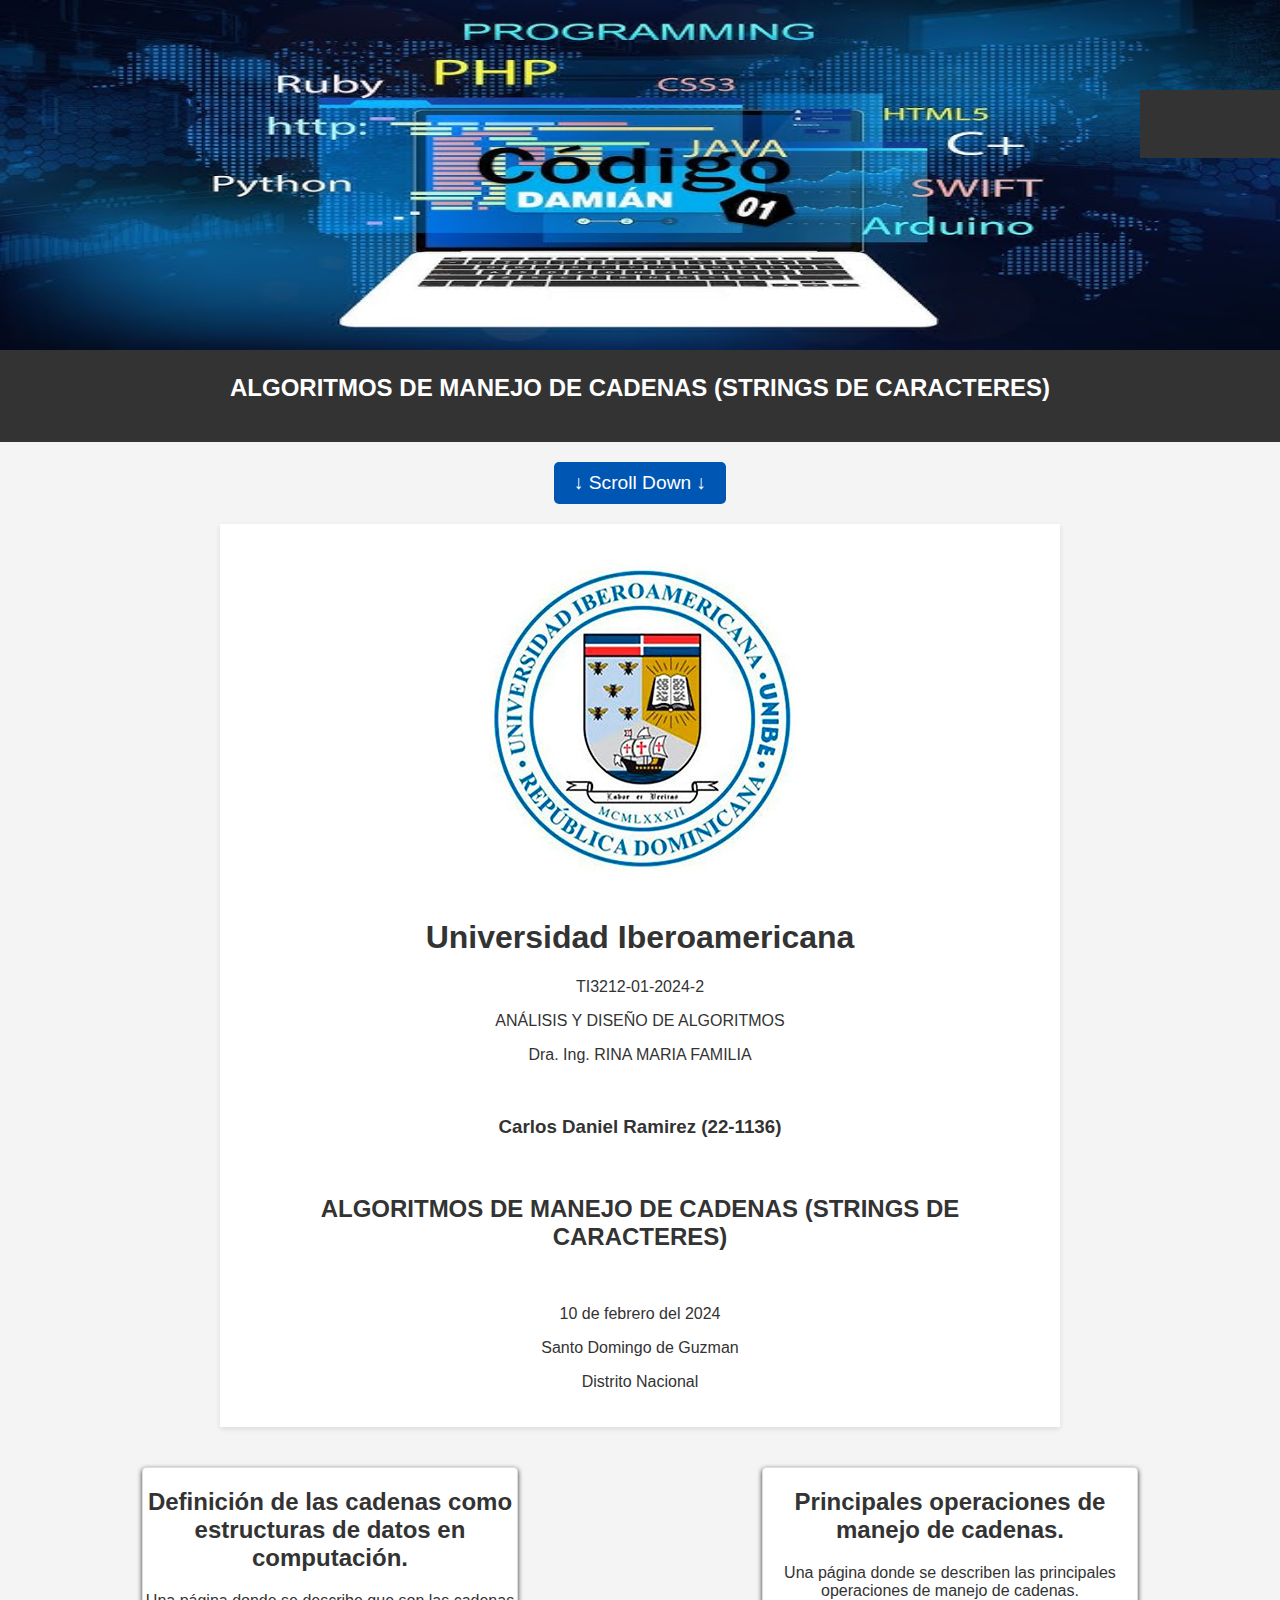
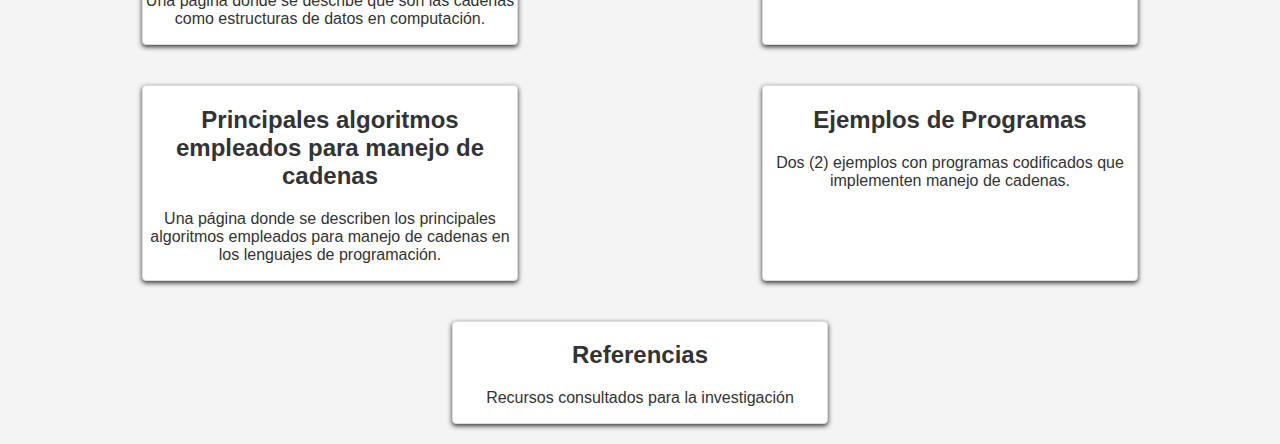
<file: index.html>
<!DOCTYPE html>
<html lang="es">
<head>
    <meta charset="UTF-8">
    <title>ANÁLISIS Y DISEÑO DE ALGORITMOS</title>
    <link rel="stylesheet" href="styles.css">
</head>
<body>
    <header>
        <img src="images/banner.jpeg" alt="Banner de Teoría de Autómatas y Compiladores" class="banner">
        <h2>ALGORITMOS DE MANEJO DE CADENAS (STRINGS DE CARACTERES)</h2>
    </header>
    <main>
        <div class="scroll-down-button-container">
            <button class="scroll-down-button" onclick="scrollToCards()">↓ Scroll Down ↓</button>
        </div>
        <div class="course-details">
            <img src="images/logo-unibe.jpeg" alt="Logo UNIBE">
            <h1>Universidad Iberoamericana</h1>
            <p>TI3212-01-2024-2</p>
            <p>ANÁLISIS Y DISEÑO DE ALGORITMOS</p>
            <p>Dra. Ing. RINA MARIA FAMILIA</p>
            <br/>
            <h3>Carlos Daniel Ramirez (22-1136)</h3>
            <br/>
            <h2>ALGORITMOS DE MANEJO DE CADENAS (STRINGS DE CARACTERES)</h2>
            <br/>
            <p>10 de febrero del 2024</p>
            <p>Santo Domingo de Guzman</p>
            <p>Distrito Nacional</p>
        </div>
        <section class="card-container">
            <!-- Card for compilers definition page -->
            <a href="blog-01.html" class="card">
                <h2>Definición de las cadenas como estructuras de datos en computación.</h2>
                <p>Una página donde se describe que son las cadenas como estructuras de datos en computación.</p>
            </a>
            <!-- Card for compiler structure page -->
            <a href="blog-02.html" class="card">
                <h2>Principales operaciones de manejo de cadenas.</h2>
                <p>Una página donde se describen las principales operaciones de manejo de cadenas.</p>
            </a>
            <!-- Card for intermediate and final code generation -->
            <a href="blog-03.html" class="card">
                <h2>Principales algoritmos empleados para manejo de cadenas</h2>
                <p>Una página donde se describen los principales algoritmos empleados para manejo de cadenas en los lenguajes de programación.</p>
            </a>
            <!-- Card for compilation process phases -->
            <a href="blog-04.html" class="card">
                <h2>Ejemplos de Programas</h2>
                <p>Dos (2) ejemplos con programas codificados que implementen manejo de cadenas.</p>
            </a>
            <!-- Card for references -->
            <a href="blog-references.html" class="card">
                <h2>Referencias</h2>
                <p>Recursos consultados para la investigación</p>
            </a>
        </section>
    </main>
    <footer class="social-media">
        <!-- Social media icons -->
        <a href="#" class="social-icon"><i class="fab fa-facebook-f"></i></a>
        <a href="#" class="social-icon"><i class="fab fa-twitter"></i></a>
        <a href="#" class="social-icon"><i class="fab fa-google-plus-g"></i></a>
        <a href="#" class="social-icon"><i class="fab fa-pinterest-p"></i></a>
        <a href="#" class="social-icon"><i class="fab fa-linkedin-in"></i></a>
        <a href="#" class="social-icon"><i class="fas fa-plus"></i></a>
        <a href="#" class="social-icon"><i class="fas fa-percentage"></i></a>
    </footer>
    <script src="script.js"></script>
</body>
</html>
</file>
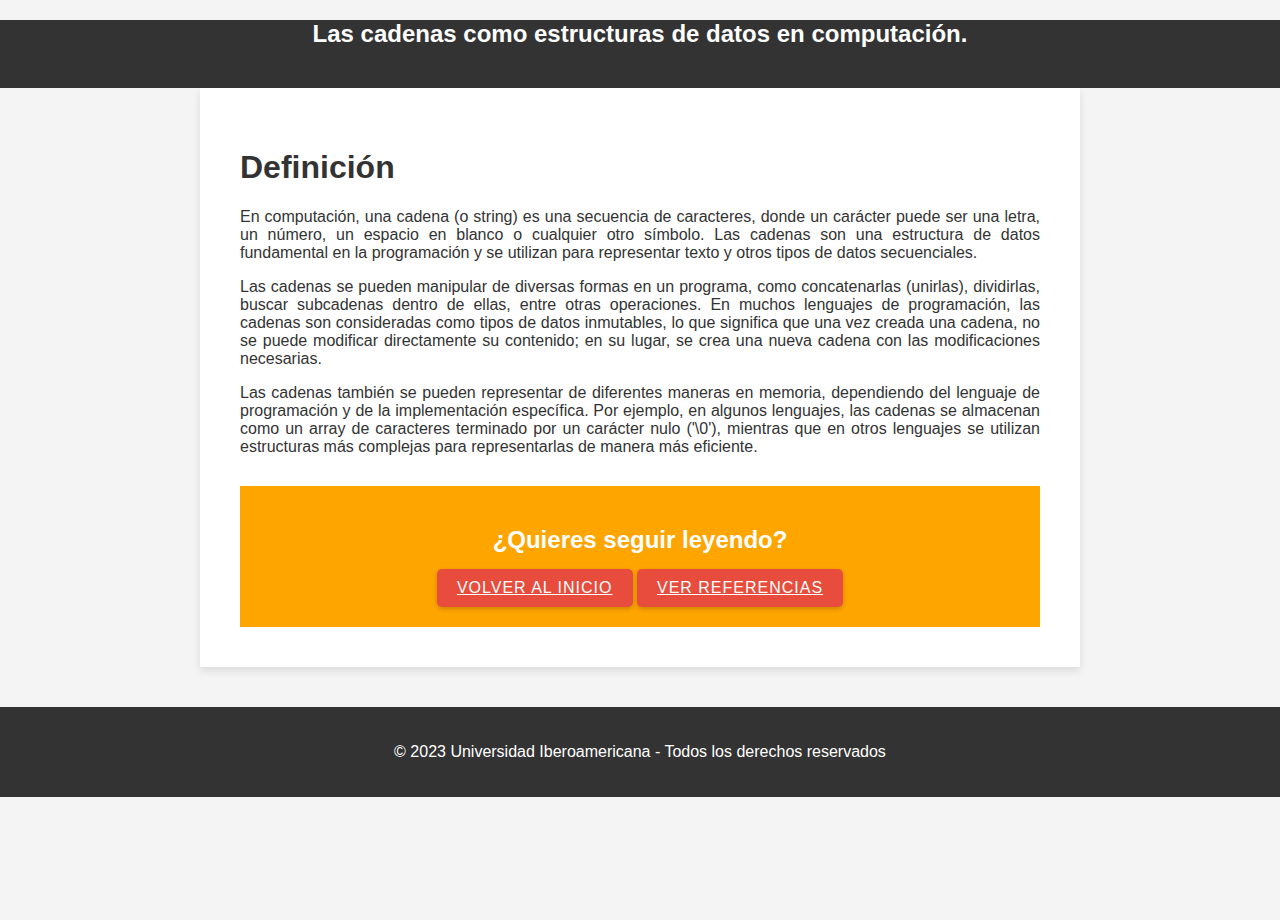
<file: blog-01.html>
<!DOCTYPE html>
<html lang="es">

<head>
    <meta charset="UTF-8">
    <title>ANÁLISIS Y DISEÑO DE ALGORITMOS</title>
    <link rel="stylesheet" href="styles.css">
    <link rel="stylesheet" href="https://cdnjs.cloudflare.com/ajax/libs/font-awesome/5.15.1/css/all.min.css">
</head>
<header>
    <h2>Las cadenas como estructuras de datos en computación.</h2>
</header>

<body>
    <div class="content-container">
        <h1>Definición</h1>

        <p>En computación, una cadena (o string) es una secuencia de caracteres, donde un carácter puede ser una letra, un número, un espacio en blanco o cualquier otro símbolo. Las cadenas son una estructura de datos fundamental en la programación y se utilizan para representar texto y otros tipos de datos secuenciales.</p>

        <p>Las cadenas se pueden manipular de diversas formas en un programa, como concatenarlas (unirlas), dividirlas, buscar subcadenas dentro de ellas, entre otras operaciones. En muchos lenguajes de programación, las cadenas son consideradas como tipos de datos inmutables, lo que significa que una vez creada una cadena, no se puede modificar directamente su contenido; en su lugar, se crea una nueva cadena con las modificaciones necesarias.</p>

        <p>Las cadenas también se pueden representar de diferentes maneras en memoria, dependiendo del lenguaje de programación y de la implementación específica. Por ejemplo, en algunos lenguajes, las cadenas se almacenan como un array de caracteres terminado por un carácter nulo ('\0'), mientras que en otros lenguajes se utilizan estructuras más complejas para representarlas de manera más eficiente.</p>

        <section class="cta-section">
            <h2>¿Quieres seguir leyendo?</h2>
            <a href="index.html" class="cta-button">Volver al inicio</a>
            <a href="blog-references.html" class="cta-button">Ver Referencias</a>
        </section>
    </div>
</body>
<script src="script.js"></script>
<footer>
    <p>&copy; 2023 Universidad Iberoamericana - Todos los derechos reservados</p>
</footer>

</html>
</file>
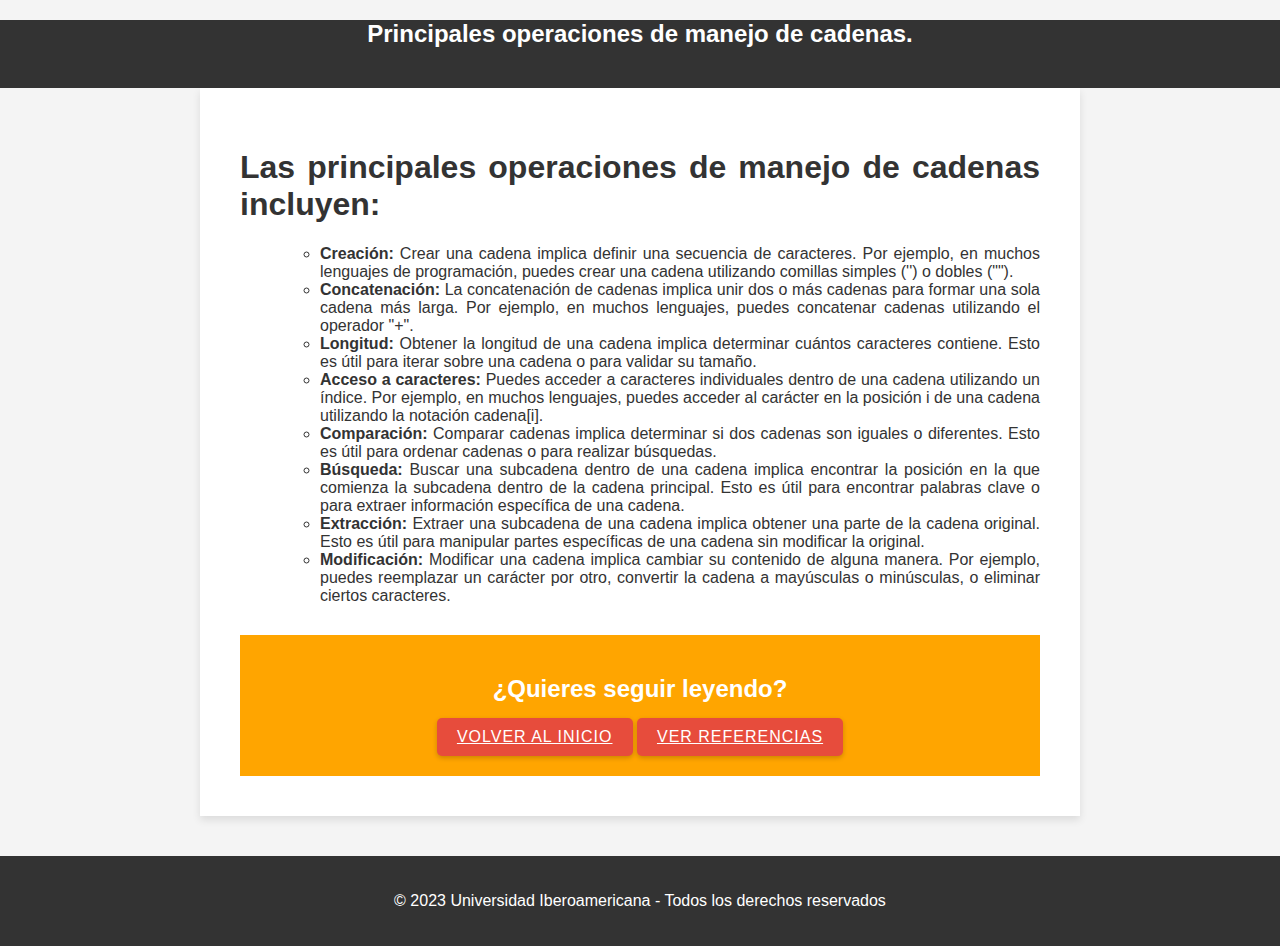
<file: blog-02.html>
<!DOCTYPE html>
<html lang="es">

<head>
    <meta charset="UTF-8">
    <title>ANÁLISIS Y DISEÑO DE ALGORITMOS</title>
    <link rel="stylesheet" href="styles.css">
    <link rel="stylesheet" href="https://cdnjs.cloudflare.com/ajax/libs/font-awesome/5.15.1/css/all.min.css">
</head>
<header>
    <h2>Principales operaciones de manejo de cadenas.</h2>
</header>

<body>
    <div class="content-container">
        <h1>Las principales operaciones de manejo de cadenas incluyen:</h1>

        <ul>
            <ul>
                <li><strong>Creación:</strong> Crear una cadena implica definir una secuencia de caracteres. Por ejemplo, en muchos lenguajes de programación, puedes crear una cadena utilizando comillas simples ('') o dobles ("").</li>

                <li><strong>Concatenación:</strong> La concatenación de cadenas implica unir dos o más cadenas para formar una sola cadena más larga. Por ejemplo, en muchos lenguajes, puedes concatenar cadenas utilizando el operador "+".</li>

                <li><strong>Longitud:</strong> Obtener la longitud de una cadena implica determinar cuántos caracteres contiene. Esto es útil para iterar sobre una cadena o para validar su tamaño.</li>

                <li><strong>Acceso a caracteres:</strong> Puedes acceder a caracteres individuales dentro de una cadena utilizando un índice. Por ejemplo, en muchos lenguajes, puedes acceder al carácter en la posición i de una cadena utilizando la notación cadena[i].</li>

                <li><strong>Comparación:</strong> Comparar cadenas implica determinar si dos cadenas son iguales o diferentes. Esto es útil para ordenar cadenas o para realizar búsquedas.</li>

                <li><strong>Búsqueda:</strong> Buscar una subcadena dentro de una cadena implica encontrar la posición en la que comienza la subcadena dentro de la cadena principal. Esto es útil para encontrar palabras clave o para extraer información específica de una cadena.</li>

                <li><strong>Extracción:</strong> Extraer una subcadena de una cadena implica obtener una parte de la cadena original. Esto es útil para manipular partes específicas de una cadena sin modificar la original.</li>

                <li><strong>Modificación:</strong> Modificar una cadena implica cambiar su contenido de alguna manera. Por ejemplo, puedes reemplazar un carácter por otro, convertir la cadena a mayúsculas o minúsculas, o eliminar ciertos caracteres.</li>
            </ul>
              
        </ul>

        <section class="cta-section">
            <h2>¿Quieres seguir leyendo?</h2>
            <a href="index.html" class="cta-button">Volver al inicio</a>
            <a href="blog-references.html" class="cta-button">Ver Referencias</a>
        </section>
    </div>
</body>
<script src="script.js"></script>
<footer>
    <p>&copy; 2023 Universidad Iberoamericana - Todos los derechos reservados</p>
</footer>

</html>
</file>
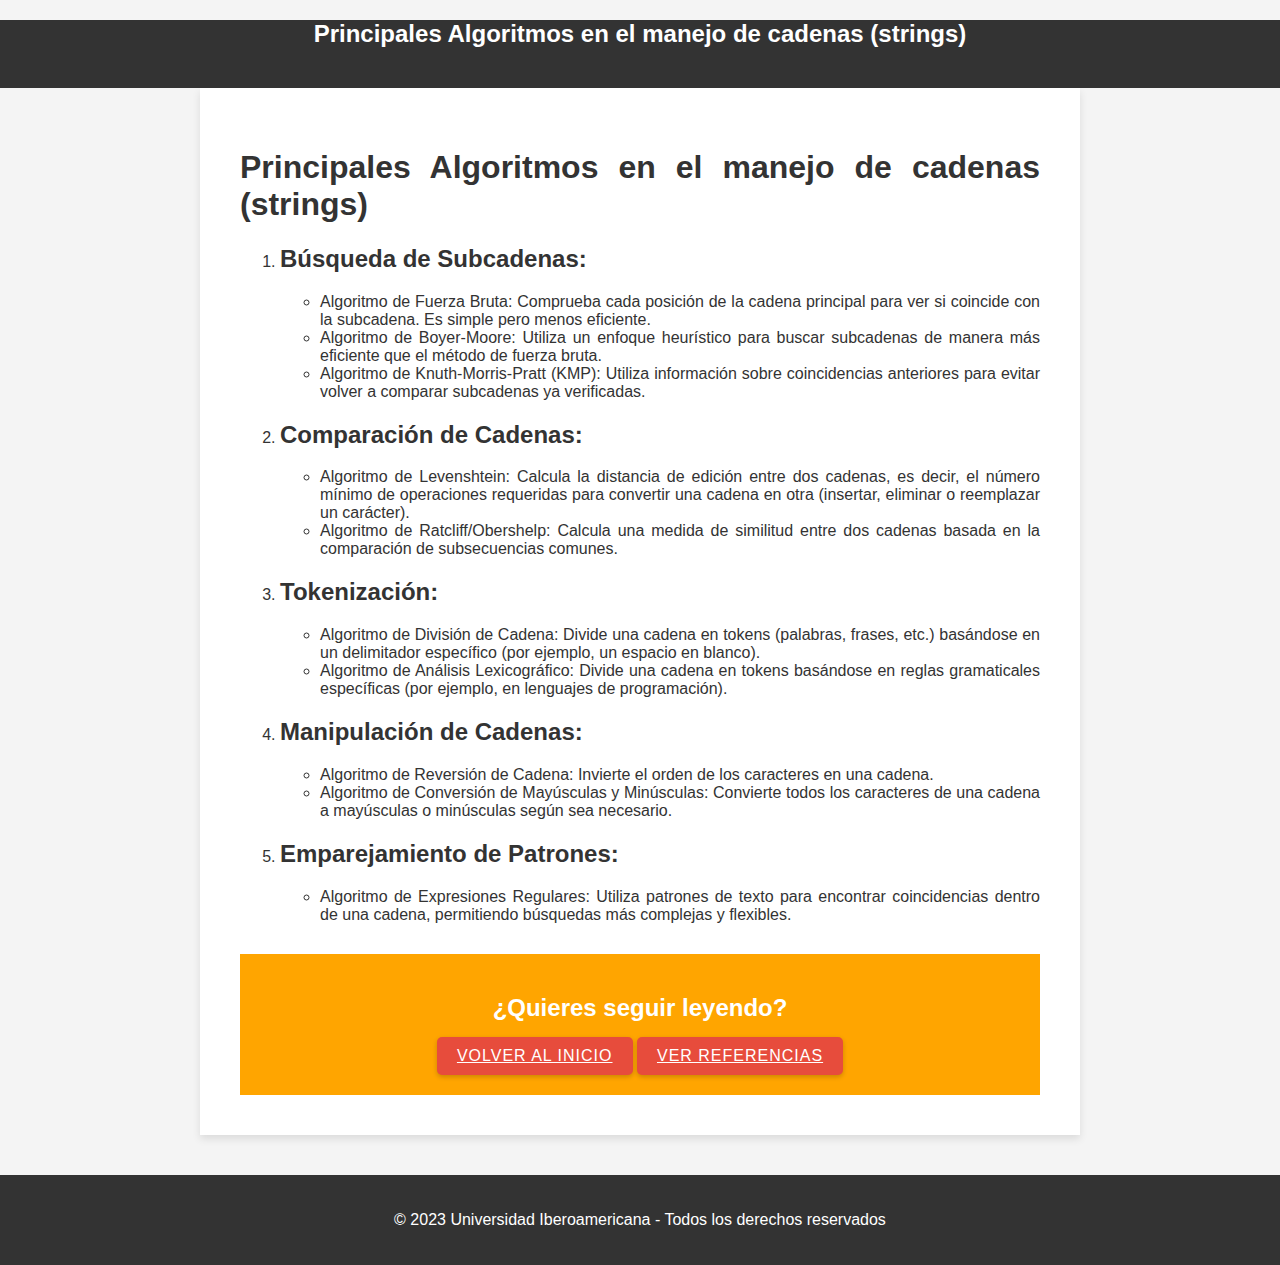
<file: blog-03.html>
<!DOCTYPE html>
<html lang="es">

<head>
    <meta charset="UTF-8">
    <title>ANÁLISIS Y DISEÑO DE ALGORITMOS</title>
    <link rel="stylesheet" href="styles.css">
    <link rel="stylesheet" href="https://cdnjs.cloudflare.com/ajax/libs/font-awesome/5.15.1/css/all.min.css">
</head>
<header>
    <h2>Principales Algoritmos en el manejo de cadenas (strings)</h2>
</header>

<body>
    <div class="content-container">
        <h1>Principales Algoritmos en el manejo de cadenas (strings)</h1>
    
        <ol>
            <li>
              <h2>Búsqueda de Subcadenas:</h2>
              <ul>
                <li>Algoritmo de Fuerza Bruta: Comprueba cada posición de la cadena principal para ver si coincide con la subcadena. Es simple pero menos eficiente.</li>
                <li>Algoritmo de Boyer-Moore: Utiliza un enfoque heurístico para buscar subcadenas de manera más eficiente que el método de fuerza bruta.</li>
                <li>Algoritmo de Knuth-Morris-Pratt (KMP): Utiliza información sobre coincidencias anteriores para evitar volver a comparar subcadenas ya verificadas.</li>
              </ul>
            </li>
            <li>
              <h2>Comparación de Cadenas:</h2>
              <ul>
                <li>Algoritmo de Levenshtein: Calcula la distancia de edición entre dos cadenas, es decir, el número mínimo de operaciones requeridas para convertir una cadena en otra (insertar, eliminar o reemplazar un carácter).</li>
                <li>Algoritmo de Ratcliff/Obershelp: Calcula una medida de similitud entre dos cadenas basada en la comparación de subsecuencias comunes.</li>
              </ul>
            </li>
            <li>
              <h2>Tokenización:</h2>
              <ul>
                <li>Algoritmo de División de Cadena: Divide una cadena en tokens (palabras, frases, etc.) basándose en un delimitador específico (por ejemplo, un espacio en blanco).</li>
                <li>Algoritmo de Análisis Lexicográfico: Divide una cadena en tokens basándose en reglas gramaticales específicas (por ejemplo, en lenguajes de programación).</li>
              </ul>
            </li>
            <li>
              <h2>Manipulación de Cadenas:</h2>
              <ul>
                <li>Algoritmo de Reversión de Cadena: Invierte el orden de los caracteres en una cadena.</li>
                <li>Algoritmo de Conversión de Mayúsculas y Minúsculas: Convierte todos los caracteres de una cadena a mayúsculas o minúsculas según sea necesario.</li>
              </ul>
            </li>
            <li>
              <h2>Emparejamiento de Patrones:</h2>
              <ul>
                <li>Algoritmo de Expresiones Regulares: Utiliza patrones de texto para encontrar coincidencias dentro de una cadena, permitiendo búsquedas más complejas y flexibles.</li>
              </ul>
            </li>
          </ol>
          

        <section class="cta-section">
            <h2>¿Quieres seguir leyendo?</h2>
            <a href="index.html" class="cta-button">Volver al inicio</a>
            <a href="blog-references.html" class="cta-button">Ver Referencias</a>
        </section>
    </div>
</body>
<script src="script.js"></script>
<footer>
    <p>&copy; 2023 Universidad Iberoamericana - Todos los derechos reservados</p>
</footer>

</html>
</file>
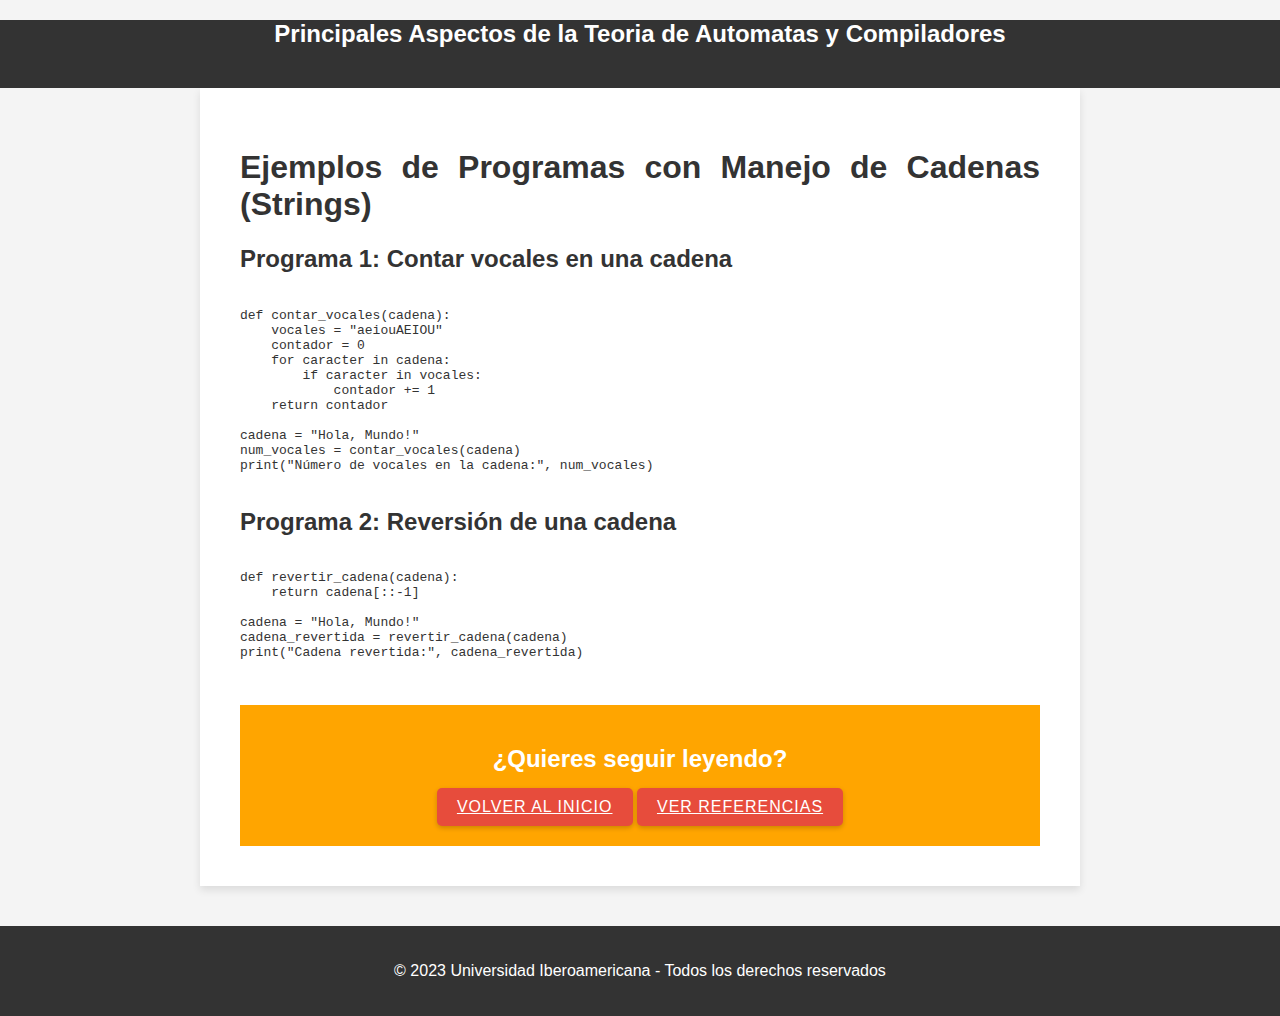
<file: blog-04.html>
<!DOCTYPE html>
<html lang="es">

<head>
    <meta charset="UTF-8">
    <title>ANÁLISIS Y DISEÑO DE ALGORITMOS</title>
    <link rel="stylesheet" href="styles.css">
    <link rel="stylesheet" href="https://cdnjs.cloudflare.com/ajax/libs/font-awesome/5.15.1/css/all.min.css">
</head>
<header>
    <h2>Principales Aspectos de la Teoria de Automatas y Compiladores</h2>
</header>

<body>
    <div class="content-container">
        <h1>Ejemplos de Programas con Manejo de Cadenas (Strings)</h1>

        <h2>Programa 1: Contar vocales en una cadena</h2>
        <pre>
<code class="language-python">
def contar_vocales(cadena):
    vocales = "aeiouAEIOU"
    contador = 0
    for caracter in cadena:
        if caracter in vocales:
            contador += 1
    return contador

cadena = "Hola, Mundo!"
num_vocales = contar_vocales(cadena)
print("Número de vocales en la cadena:", num_vocales)
</code>
</pre>

        <h2>Programa 2: Reversión de una cadena</h2>
        <pre>
<code class="language-python">
def revertir_cadena(cadena):
    return cadena[::-1]

cadena = "Hola, Mundo!"
cadena_revertida = revertir_cadena(cadena)
print("Cadena revertida:", cadena_revertida)
</code>
</pre>


        <section class="cta-section">
            <h2>¿Quieres seguir leyendo?</h2>
            <a href="index.html" class="cta-button">Volver al inicio</a>
            <a href="blog-references.html" class="cta-button">Ver Referencias</a>
        </section>
    </div>
</body>
<script src="script.js"></script>
<footer>
    <p>&copy; 2023 Universidad Iberoamericana - Todos los derechos reservados</p>
</footer>

</html>
</file>
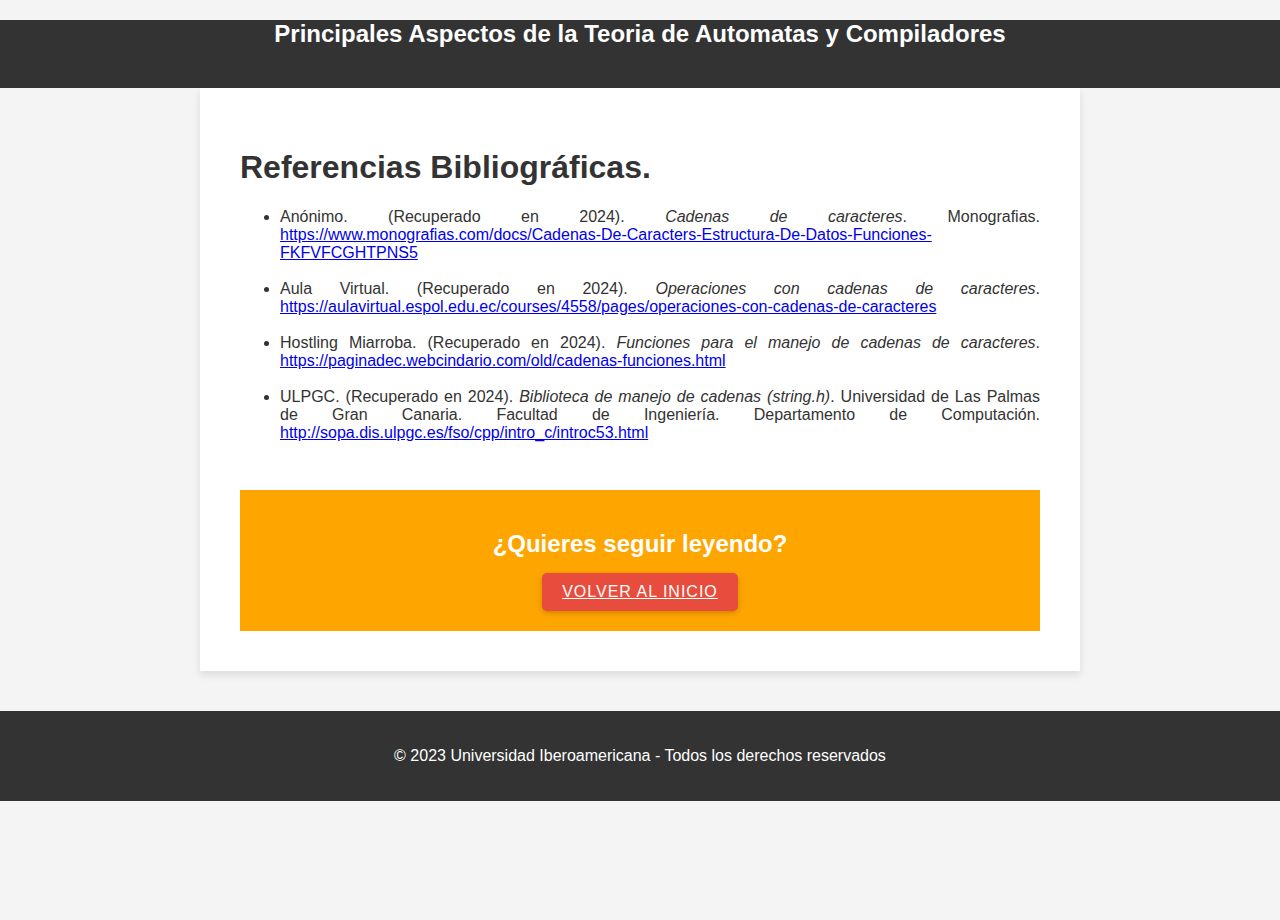
<file: blog-references.html>
<!DOCTYPE html>
<html lang="es">

<head>
    <meta charset="UTF-8">
    <title>ANÁLISIS Y DISEÑO DE ALGORITMOS</title>
    <link rel="stylesheet" href="styles.css">
    <link rel="stylesheet" href="https://cdnjs.cloudflare.com/ajax/libs/font-awesome/5.15.1/css/all.min.css">
</head>
<header>
    <h2>Principales Aspectos de la Teoria de Automatas y Compiladores</h2>
</header>

<body>
    <div class="content-container">
        <h1>Referencias Bibliográficas.</h1>
        <ul>
            <li>Anónimo. (Recuperado en 2024). <em>Cadenas de caracteres</em>. Monografias. <a href="https://www.monografias.com/docs/Cadenas-De-Caracters-Estructura-De-Datos-Funciones-FKFVFCGHTPNS5" target="_blank">https://www.monografias.com/docs/Cadenas-De-Caracters-Estructura-De-Datos-Funciones-FKFVFCGHTPNS5</a></li>
            <br/>
            <li>Aula Virtual. (Recuperado en 2024). <em>Operaciones con cadenas de caracteres</em>. <a href="https://aulavirtual.espol.edu.ec/courses/4558/pages/operaciones-con-cadenas-de-caracteres" target="_blank">https://aulavirtual.espol.edu.ec/courses/4558/pages/operaciones-con-cadenas-de-caracteres</a></li>
            <br/>
            <li>Hostling Miarroba. (Recuperado en 2024). <em>Funciones para el manejo de cadenas de caracteres</em>. <a href="https://paginadec.webcindario.com/old/cadenas-funciones.html" target="_blank">https://paginadec.webcindario.com/old/cadenas-funciones.html</a></li>
            <br/>
            <li>ULPGC. (Recuperado en 2024). <em>Biblioteca de manejo de cadenas (string.h)</em>. Universidad de Las Palmas de Gran Canaria. Facultad de Ingeniería. Departamento de Computación. <a href="http://sopa.dis.ulpgc.es/fso/cpp/intro_c/introc53.html" target="_blank">http://sopa.dis.ulpgc.es/fso/cpp/intro_c/introc53.html</a></li>
            <br/>

        </ul>
        <section class="cta-section">
            <h2>¿Quieres seguir leyendo?</h2>
            <a href="index.html" class="cta-button">Volver al inicio</a>
        </section>
    </div>
</body>
<script src="script.js"></script>
<footer>
    <p>&copy; 2023 Universidad Iberoamericana - Todos los derechos reservados</p>
</footer>

</html>
</file>
<file: styles.css>
body, html {
    height: 100%;
    margin: 0;
    font-family: 'Arial', sans-serif;
    background: #f4f4f4;
    color: #333;
}

header {
    background: #333;
    color: #fff;
    padding-bottom: 20px;
    text-align: center;
}

header .banner {
    width: 100%;
    height: 350px;
}

.title-section {
    text-align: center;
    padding: 20px;
}

.title-section h1 {
    margin: 0;
    color: #ffcc00; /* Adjust the color to match the banner */
    font-size: 2.5em;
}

.title-section h2 {
    margin: 5px 0;
    color: #ffffff;
    font-size: 1.5em;
}

.title-section p {
    margin: 5px 0;
    font-size: 1.2em;
}

.course-details {
    background: #ffffff;
    padding: 20px;
    text-align: center;
    margin: 20px auto;
    max-width: 800px;
    box-shadow: 0 2px 5px rgba(0,0,0,0.1);
}

.card-container {
    display: flex;
    flex-wrap: wrap;
    justify-content: space-around;
    padding: 0 20px;
}

.card {
    background-color: #fff;
    border: 1px solid #ddd;
    border-radius: 4px;
    width: calc(33.333% - 40px);
    margin: 20px;
    text-align: center;
    text-decoration: none;
    color: #333;
    box-shadow: 0 2px 5px
}

.scroll-down-button-container {
    text-align: center;
    margin: 20px 0; /* Adjust margin as needed */
}

.scroll-down-button {
    background-color: #0056b3; /* Adjust background color as needed */
    color: #fff;
    border: none;
    padding: 10px 20px;
    font-size: 1.2em;
    cursor: pointer;
    border-radius: 5px;
    transition: background-color 0.3s ease;
    outline: none; /* Removes the outline to make it look better */
}

.scroll-down-button:hover {
    background-color: #003d82; /* Darker shade for hover effect */
}


@keyframes bounce {
    0%, 20%, 50%, 80%, 100% {
        transform: translateY(0);
    }
    40% {
        transform: translateY(-10px);
    }
    60% {
        transform: translateY(-5px);
    }
}

.scroll-down-button {
    /* ... (rest of the .scroll-down-button styles) */
    animation: bounce 2s infinite;
}

/* General content container */
.content-container {
    max-width: 800px;
    margin: auto;
    padding: 40px;
    background: #fff;
    box-shadow: 0 4px 8px rgba(0, 0, 0, 0.1);
    text-align: justify;
}

/* Header styles */
header {
    position: relative;
    padding-bottom: 20px;
}

header h1 {
    color: #e74c3c; /* dark red */
    font-size: 2em;
    margin-bottom: 10px;
}

header p {
    font-size: 1em;
    line-height: 1.6;
    color: #555;
}

/* CTA Section styles */
.cta-section {
    background: #ffa500; /* orange background */
    padding: 20px;
    text-align: center;
    margin-top: 30px; /* space between text and CTA section */
}

.cta-section h2 {
    color: #fff;
    margin-bottom: 15px;
}

.cta-button {
    background-color: #e74c3c; /* dark red */
    color: #fff;
    border: none;
    padding: 10px 20px;
    font-size: 1em;
    cursor: pointer;
    border-radius: 5px;
    box-shadow: 0 2px 5px rgba(0, 0, 0, 0.2);
    transition: background-color 0.3s ease;
    text-transform: uppercase;
    letter-spacing: 1px;
    display: inline-block; /* for proper spacing */
    margin: 0 auto; /* horizontally center the button */
}

.cta-button:hover {
    background-color: #c0392b; /* darker red */
}

/* Social media styles */
.social-media {
    position: absolute;
    right: 0;
    top: 50px; /* adjust as needed */
}

.social-icon {
    margin: 0 10px;
    color: #333;
    text-decoration: none;
    font-size: 1.5em;
    transition: color 0.3s ease;
}

.social-icon:hover {
    color: #e74c3c; /* dark red */
}

/* Footer styles */
footer {
    text-align: center;
    padding: 20px 0;
    margin-top: 40px; /* space between sections and footer */
    background: #333;
    color: #fff;
}

/* Add any additional styles you need here */
</file>
